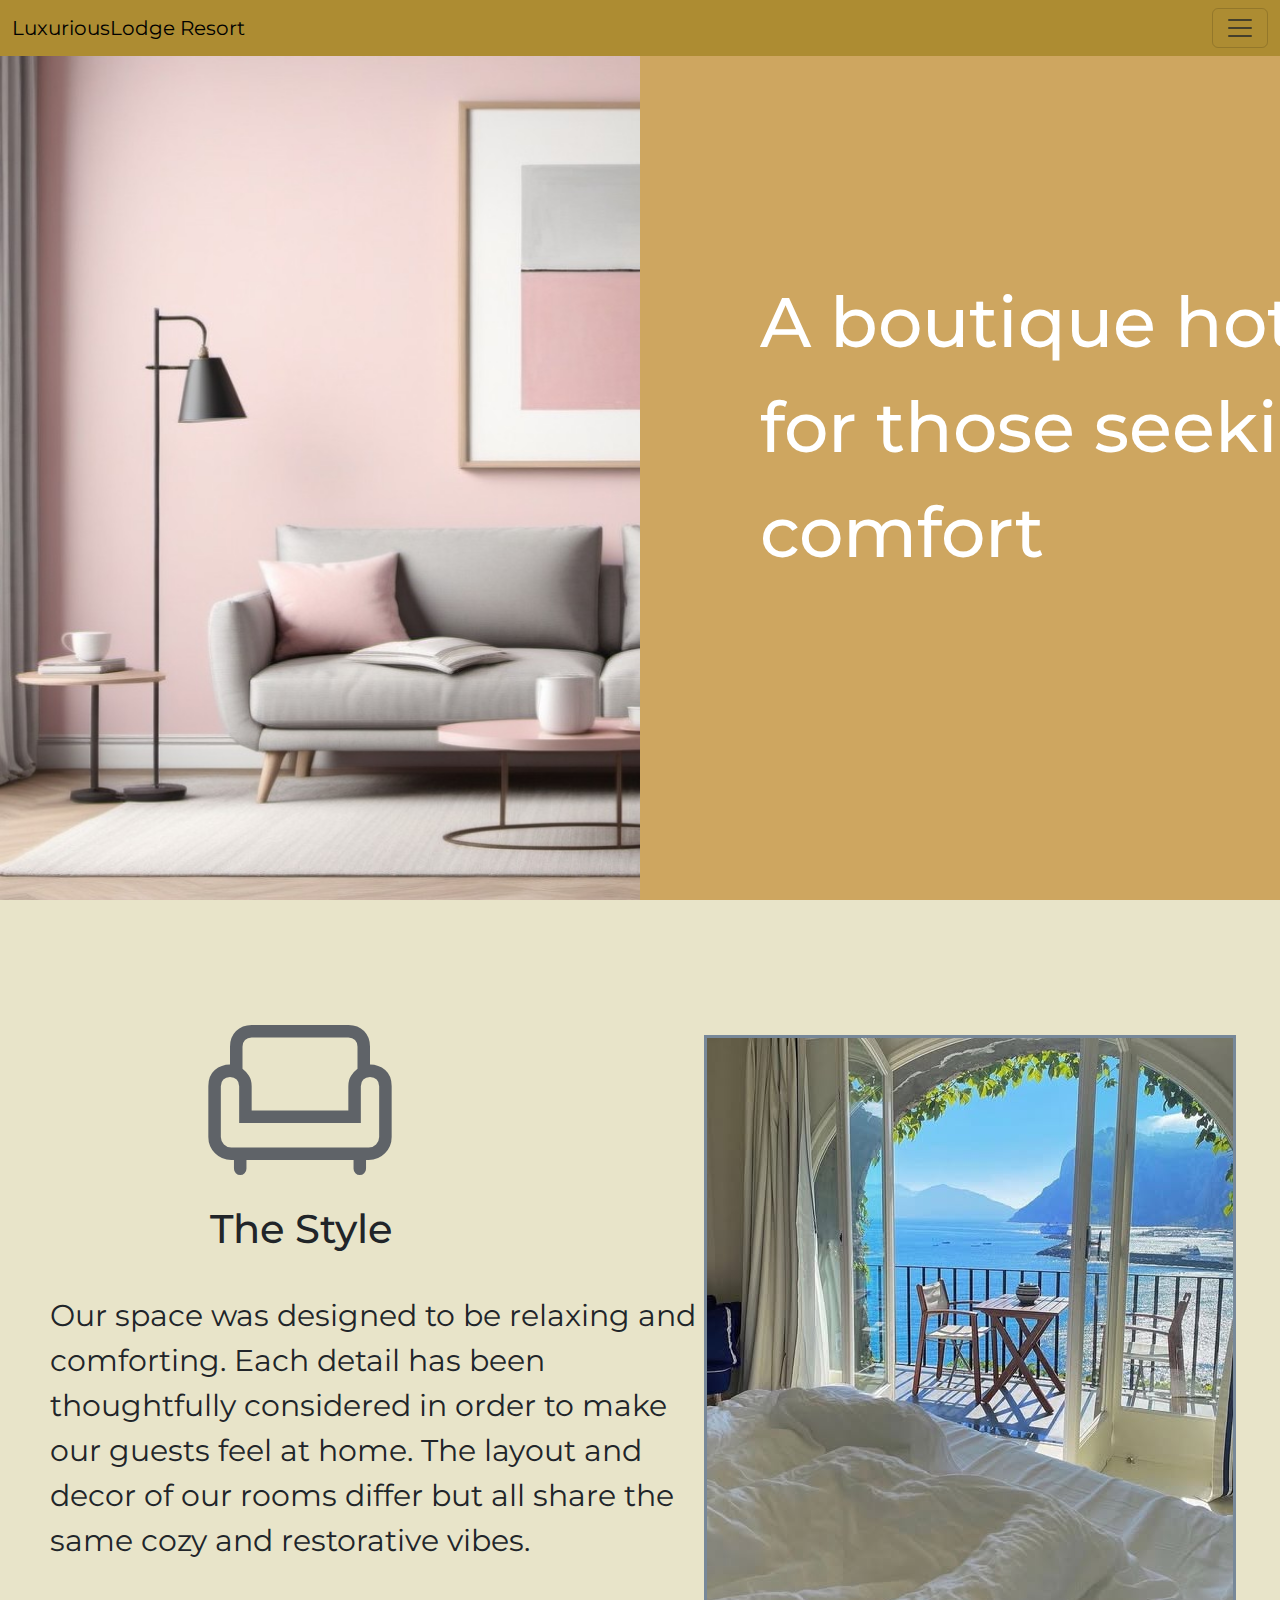
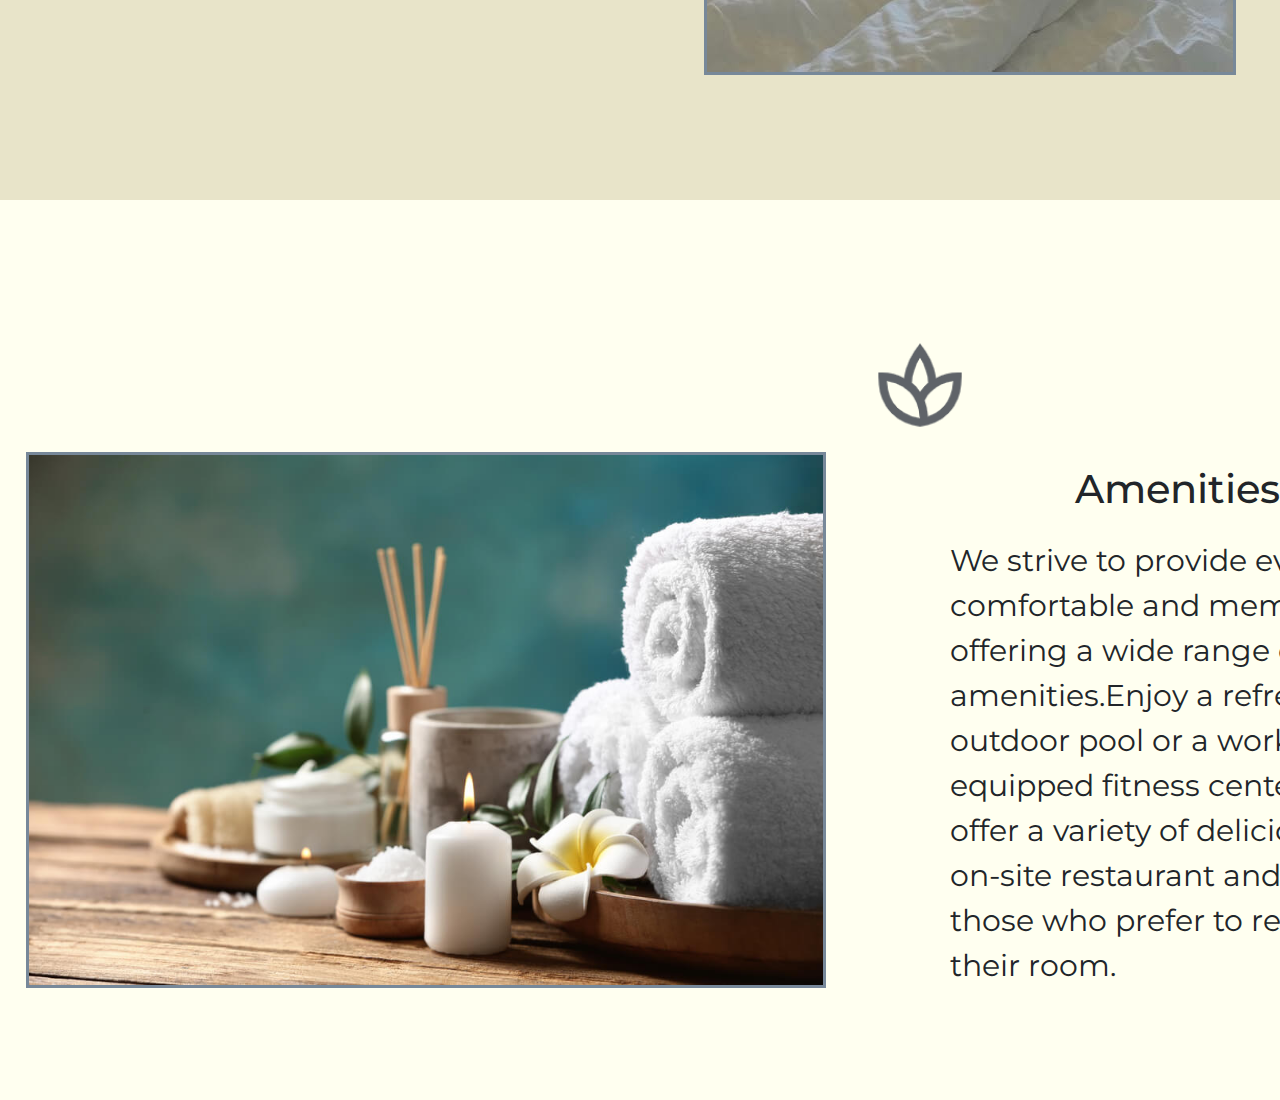
<file: index.html>
<!DOCTYPE html>
<html lang="en">
<head>
    <meta charset="UTF-8">
    <meta name="viewport" content="width=device-width, initial-scale=1.0">
    <title>Document</title>
    <link rel="preconnect" href="https://fonts.googleapis.com">
<link rel="preconnect" href="https://fonts.gstatic.com" crossorigin>
<link rel="stylesheet" href="https://fonts.googleapis.com/css2?family=Material+Symbols+Outlined:opsz,wght,FILL,GRAD@20..48,100..700,0..1,-50..200&icon_names=chair" />
<link href="https://fonts.googleapis.com/css2?family=Montserrat:ital,wght@0,100..900;1,100..900&display=swap" rel="stylesheet">
    <link rel="stylesheet" href="https://cdn.jsdelivr.net/npm/bootstrap@5.3.3/dist/css/bootstrap.min.css">
    <link rel="stylesheet" href="style.css">
</head>
<body> 

      <nav class="navbar fixed-top" style="background-color: #ad8c32;">
        <div class="container-fluid">
          <a class="navbar-brand" href="#">LuxuriousLodge Resort</a>
          <button class="navbar-toggler" type="button" data-bs-toggle="offcanvas" data-bs-target="#offcanvasDarkNavbar" aria-controls="offcanvasDarkNavbar" aria-label="Toggle navigation">
            <span class="navbar-toggler-icon"></span>
          </button>
          <div class="offcanvas offcanvas-end" style="background-color: #ad8c32;" tabindex="-1" id="offcanvasDarkNavbar" aria-labelledby="offcanvasDarkNavbarLabel">
            <div class="offcanvas-header">
              <h5 class="offcanvas-title" id="offcanvasDarkNavbarLabel">LuxuriousLodge Resort</h5>
              <button type="button" class="btn-close btn-close-white" data-bs-dismiss="offcanvas" aria-label="Close"></button>
            </div>
            <div class="offcanvas-body">
              <ul class="navbar-nav justify-content-end flex-grow-1 pe-3">
                <li class="nav-item">
                  <a class="nav-link active" aria-current="page" href="#">Home</a>
                </li>
                <li class="nav-item">
                  <a class="nav-link" href="new.php">Make a Reservation</a>
                </li>
                <li class="nav-item">
                  <a class="nav-link" href="admin.php">Member of our team</a>
                </li>
                
              </ul>
            </div>
          </div>
        </div>
      </nav>

     <div class="homediv">
      <div class="txt"><p>A boutique hotel for those seeking comfort</p></div>
     </div>

     <div class="pt2">
        <img class="icon" src="img/chair_50dp_5F6368_FILL0_wght400_GRAD0_opsz48.png">
        <h1 id="pt2txt">The Style</h1>
        <p id="pt2p">Our space was designed to be relaxing and comforting. Each detail has been thoughtfully considered in order to make our guests feel at home. The layout and decor of our rooms differ but all share the same cozy and restorative vibes.</p>
     
        <img id="pt2img" src="img/182332568_3752034338258020_7817688080548622914_n.jpg" alt="">
     
      </div>

      <div class="pt3">
          <img class="icon2" src="img/spa_24dp_5F6368_FILL0_wght400_GRAD0_opsz24.png" alt="">
          <img src="img/Lake-George-Spa.jpg" class="pt3img">
          <h1 class="pt3txt">Amenities</h1>
          <p class="pt3p">We strive to provide every guest with a comfortable and memorable stay by offering a wide range of top-notch amenities.Enjoy a refreshing dip in our outdoor pool or a workout in our fully-equipped fitness center. For dining, we offer a variety of delicious options with our on-site restaurant and room service for those who prefer to relax in the comfort of their room. </p>
      </div>










      <script src="https://cdn.jsdelivr.net/npm/bootstrap@5.3.3/dist/js/bootstrap.bundle.min.js"></script>
</body>
</html>
</file>
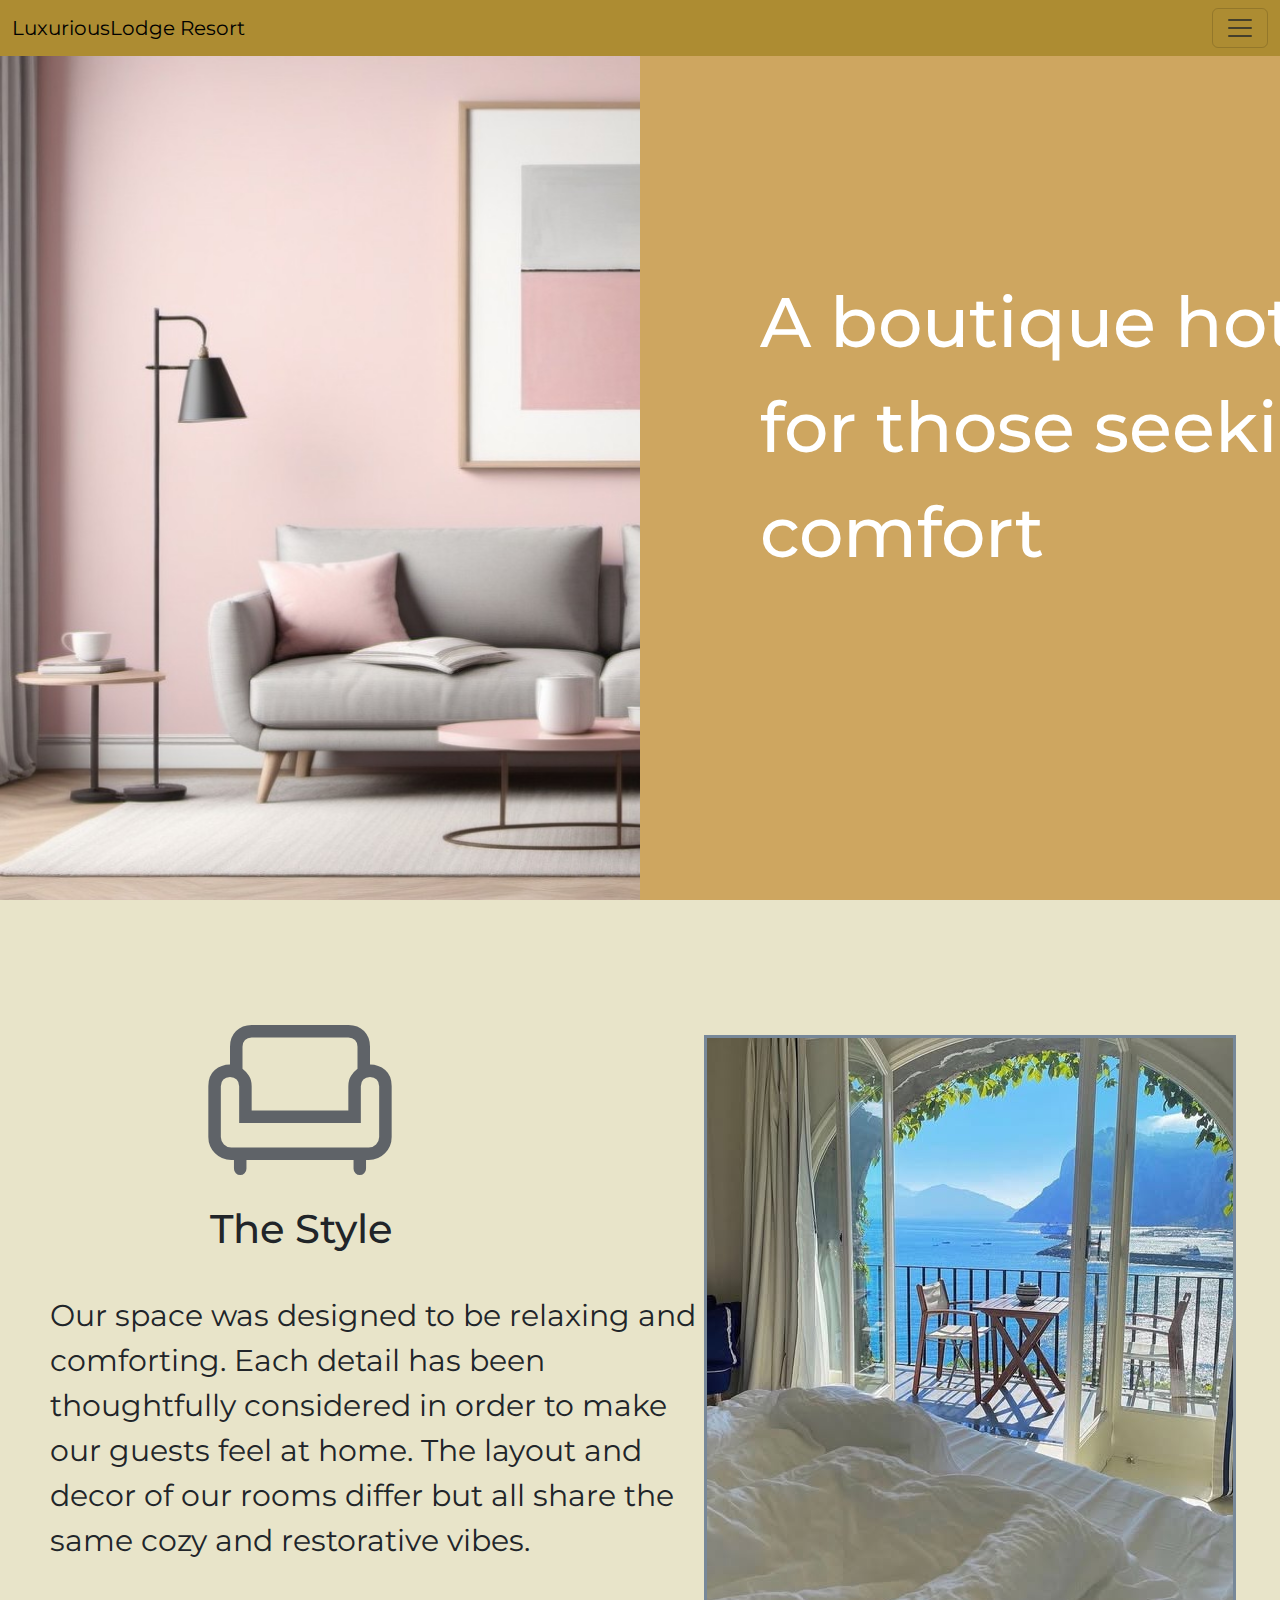
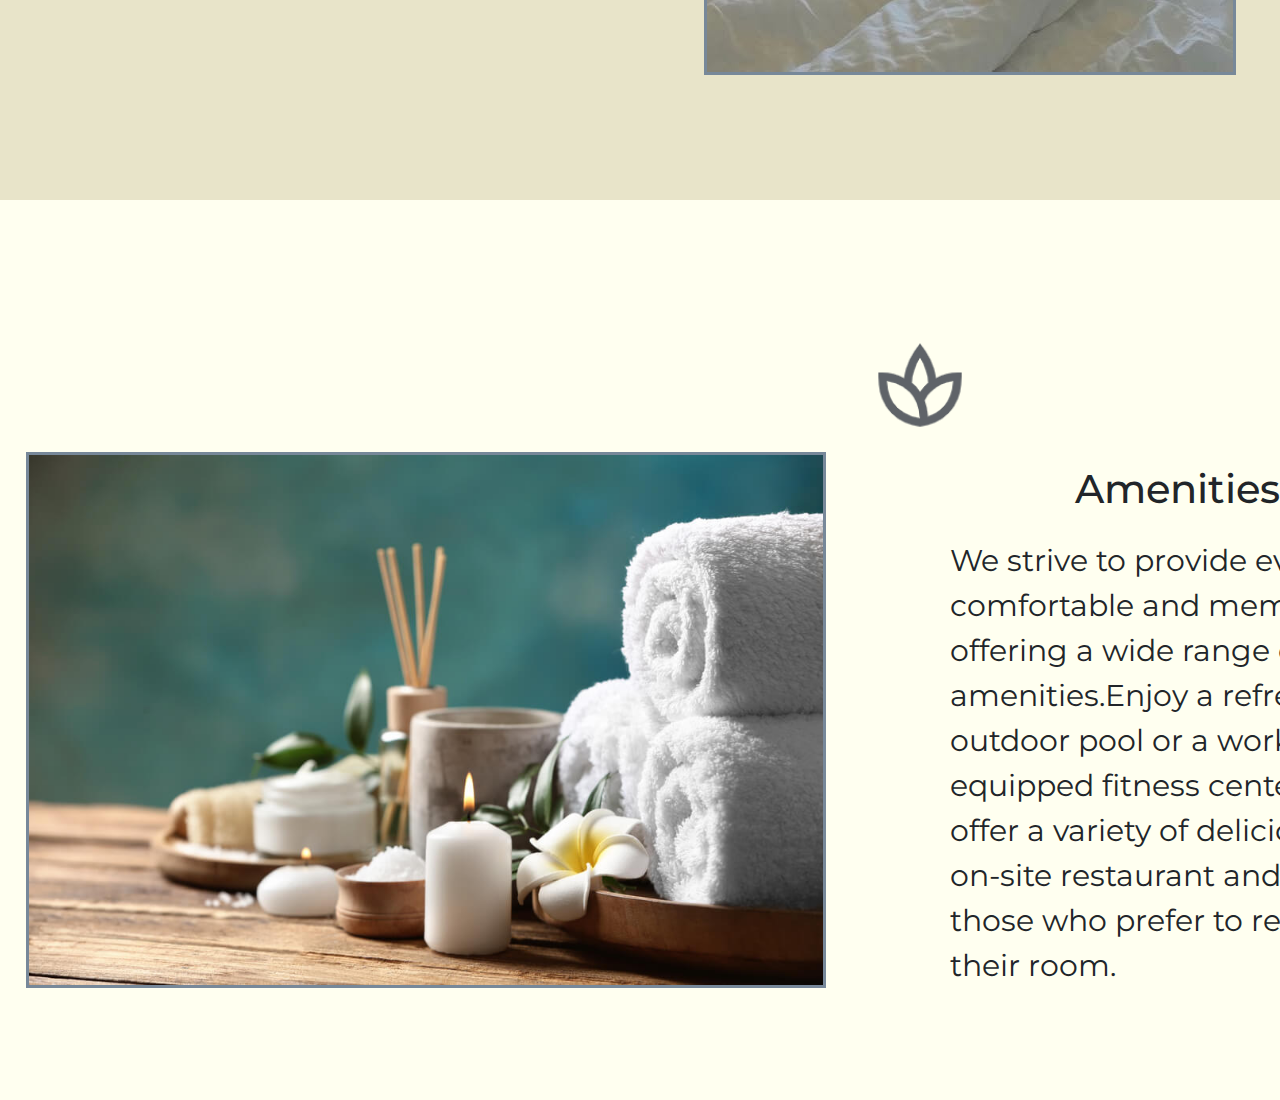
<file: admin.html>
<!DOCTYPE html>
<html lang="en">
<head>
    <meta charset="UTF-8">
    <meta name="viewport" content="width=device-width, initial-scale=1.0">
    <title>Document</title>
    <link rel="preconnect" href="https://fonts.googleapis.com">
<link rel="preconnect" href="https://fonts.gstatic.com" crossorigin>
<link rel="stylesheet" href="https://fonts.googleapis.com/css2?family=Material+Symbols+Outlined:opsz,wght,FILL,GRAD@20..48,100..700,0..1,-50..200&icon_names=chair" />
<link href="https://fonts.googleapis.com/css2?family=Montserrat:ital,wght@0,100..900;1,100..900&display=swap" rel="stylesheet">
    <link rel="stylesheet" href="https://cdn.jsdelivr.net/npm/bootstrap@5.3.3/dist/css/bootstrap.min.css">
    <link rel="stylesheet" href="style.css">
</head>
<body> 

      <nav class="navbar fixed-top" style="background-color: #ad8c32;">
        <div class="container-fluid">
          <a class="navbar-brand" href="#">LuxuriousLodge Resort</a>
          <button class="navbar-toggler" type="button" data-bs-toggle="offcanvas" data-bs-target="#offcanvasDarkNavbar" aria-controls="offcanvasDarkNavbar" aria-label="Toggle navigation">
            <span class="navbar-toggler-icon"></span>
          </button>
          <div class="offcanvas offcanvas-end" style="background-color: #ad8c32;" tabindex="-1" id="offcanvasDarkNavbar" aria-labelledby="offcanvasDarkNavbarLabel">
            <div class="offcanvas-header">
              <h5 class="offcanvas-title" id="offcanvasDarkNavbarLabel">LuxuriousLodge Resort</h5>
              <button type="button" class="btn-close btn-close-white" data-bs-dismiss="offcanvas" aria-label="Close"></button>
            </div>
            <div class="offcanvas-body">
              <ul class="navbar-nav justify-content-end flex-grow-1 pe-3">
                <li class="nav-item">
                  <a class="nav-link active" aria-current="page" href="#">Home</a>
                </li>
                <li class="nav-item">
                  <a class="nav-link" href="dashboard.php">Customers</a>
                </li>
                
              </ul>
            </div>
          </div>
        </div>
      </nav>

     <div class="homediv">
      <div class="txt"><p>A boutique hotel for those seeking comfort</p></div>
     </div>

     <div class="pt2">
        <img class="icon" src="img/chair_50dp_5F6368_FILL0_wght400_GRAD0_opsz48.png">
        <h1 id="pt2txt">The Style</h1>
        <p id="pt2p">Our space was designed to be relaxing and comforting. Each detail has been thoughtfully considered in order to make our guests feel at home. The layout and decor of our rooms differ but all share the same cozy and restorative vibes.</p>
     
        <img id="pt2img" src="img/182332568_3752034338258020_7817688080548622914_n.jpg" alt="">
     
      </div>

      <div class="pt3">
          <img class="icon2" src="img/spa_24dp_5F6368_FILL0_wght400_GRAD0_opsz24.png" alt="">
          <img src="img/Lake-George-Spa.jpg" class="pt3img">
          <h1 class="pt3txt">Amenities</h1>
          <p class="pt3p">We strive to provide every guest with a comfortable and memorable stay by offering a wide range of top-notch amenities.Enjoy a refreshing dip in our outdoor pool or a workout in our fully-equipped fitness center. For dining, we offer a variety of delicious options with our on-site restaurant and room service for those who prefer to relax in the comfort of their room. </p>
      </div>










      <script src="https://cdn.jsdelivr.net/npm/bootstrap@5.3.3/dist/js/bootstrap.bundle.min.js"></script>
</body>
</html>
</file>
<file: style.css>
.homediv{
    background-image: url(img/furniture.jpg);
    background-repeat:round;
    background-size:contain;
    height: 100vh;
    position: relative;
}

*{
    margin: 0;
    scroll-behavior: smooth;
    font-family: "Montserrat", serif;
}

.txt{
    position: absolute;
    left: 50%;
    background-color:#cea660;
    height: 100vh;
    width: 840px;
    padding-top: 30vh;
    padding-left: 120px;
    padding-right: 70px;
    font-size: 70px;
    font-weight: 500;
    color: white;
    
}
.pt2{
    height: 100vh;
    background-color: #E8E4C9;
    position: relative;
}

.icon{
    margin-top: 100px;
    margin-left: 200px;
}

#pt2txt{
    margin-left:210px;
    margin-top: 5px;
}

#pt2p{
    width: 650px;
    margin-left: 50px;
    font-size: 30px;
    font-weight: 400;
    margin-top: 40px;
}

#pt2img{
    position: absolute;
    top: 15%;
    left: 55%;
    border: 3px solid lightslategrey;
}


.pt3p{
    width: 650px;
    position: relative;
    top: 10%;
    margin-left: 950px;
    font-size: 30px;
    font-weight: 400;
    margin-top: 40px;
}

.pt3img{
    position: absolute;
    top: 28%;
    left: 2%;
    border: 3px solid lightslategrey;
    width: 800px;
}

.pt3txt{
    margin-left:1045px;
    position: relative;
    top: 15%;
    padding: 30px;
}

.pt3{
    height: 100vh;
    background-color: #FFFFF0;
    position: relative;
} 


.icon2{
    position: relative;
    left: 68%;
    top: 15%;
    width: 100px;
}
</file>
